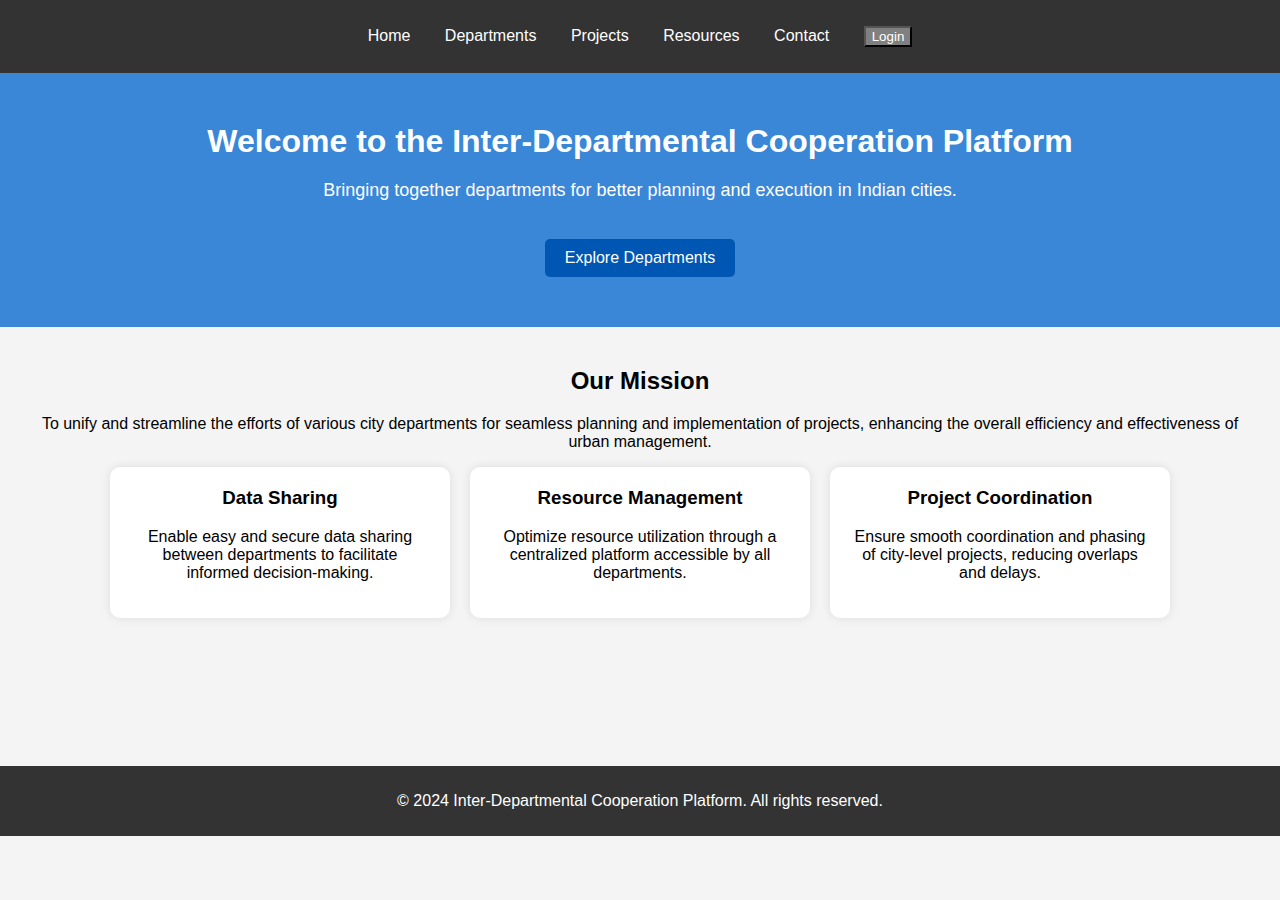
<file: index.html>
<!DOCTYPE html>
<html lang="en">
<head>
    <meta charset="UTF-8">
    <meta name="viewport" content="width=device-width, initial-scale=1.0">
    <title>Inter-Departmental Cooperation Platform</title>
    <link rel="stylesheet" href="styles.css">
</head>
<body>
    <header>
        <nav>
            <ul>
                <li><a href="index.html">Home</a></li>
                <li><a href="departments.html">Departments</a></li>
                <li><a href="projects.html">Projects</a></li>
                <li><a href="resources.html">Resources</a></li>
                <li><a href="contact.html">Contact</a></li>
                <li><a href="login.html"><button style="margin-left: 7;background-color:gray; color: white; ">L<i class="fa-solid fa-user"></i>ogin</button></a></li>
            </ul>
        </nav>
    </header>

    <section class="hero">
        <h1>Welcome to the Inter-Departmental Cooperation Platform</h1>
        <p>Bringing together departments for better planning and execution in Indian cities.</p>
        <a href="departments.html" class="cta-button">Explore Departments</a>
    </section>

    <section class="features">
        <h2>Our Mission</h2>
        <p>To unify and streamline the efforts of various city departments for seamless planning and implementation of projects, enhancing the overall efficiency and effectiveness of urban management.</p>

        <div class="feature-cards">
            <div class="card">
                <h3>Data Sharing</h3>
                <p>Enable easy and secure data sharing between departments to facilitate informed decision-making.</p>
            </div>
            <div class="card">
                <h3>Resource Management</h3>
                <p>Optimize resource utilization through a centralized platform accessible by all departments.</p>
            </div>
            <div class="card">
                <h3>Project Coordination</h3>
                <p>Ensure smooth coordination and phasing of city-level projects, reducing overlaps and delays.</p>
            </div>
        </div>
    </section>
    <BR>
        <BR>
            <BR>
                <BR>
                    <BR>
                        <BR>

    <footer>
        <p>&copy; 2024 Inter-Departmental Cooperation Platform. All rights reserved.</p>
    </footer>
</body>
</html>
</file>
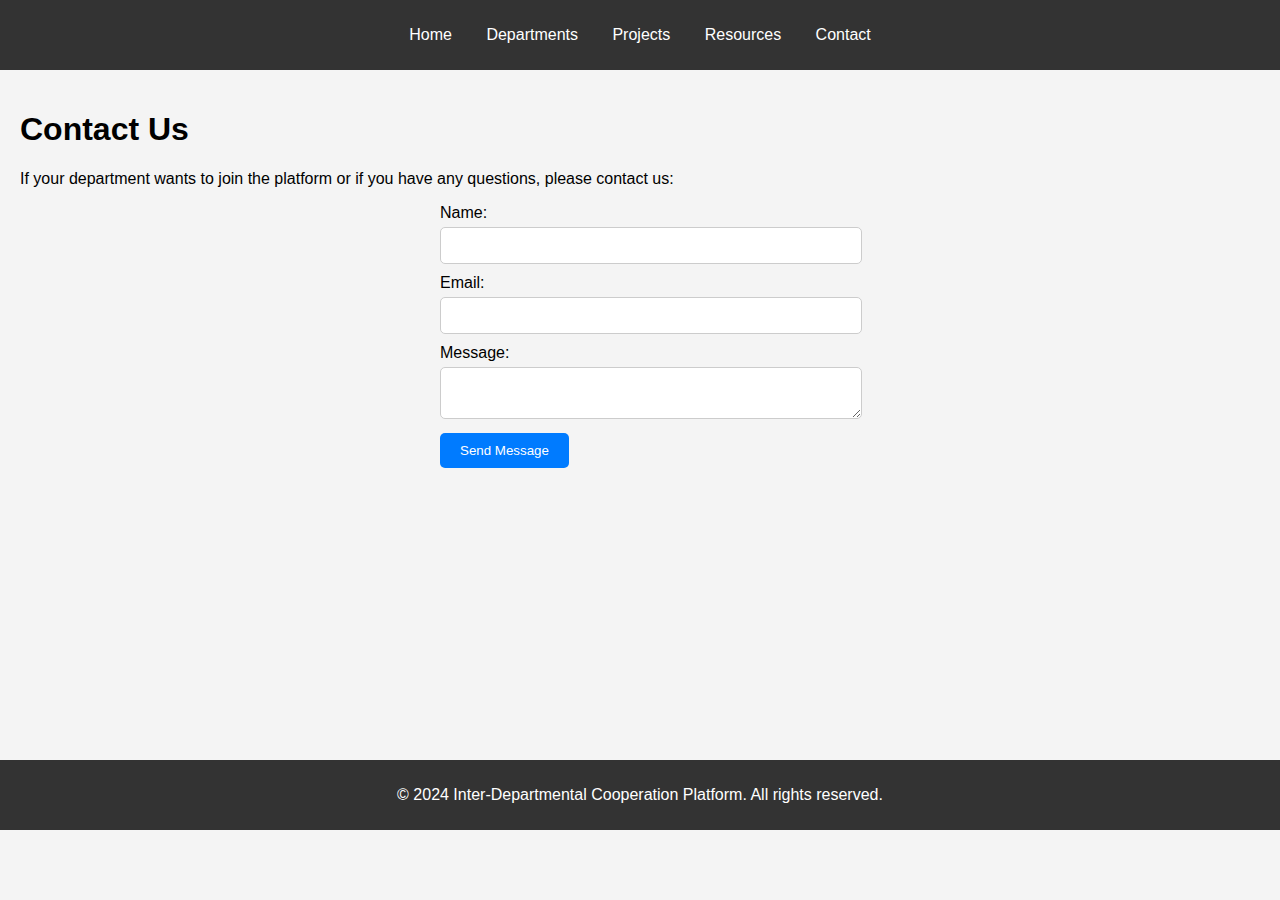
<file: contact.html>
<!DOCTYPE html>
<html lang="en">
<head>
    <meta charset="UTF-8">
    <meta name="viewport" content="width=device-width, initial-scale=1.0">
    <title>Contact</title>
    <link rel="stylesheet" href="styles.css">
</head>
<body>
    <header>
        <nav>
            <ul>
                <li><a href="index.html">Home</a></li>
                <li><a href="departments.html">Departments</a></li>
                <li><a href="projects.html">Projects</a></li>
                <li><a href="resources.html">Resources</a></li>
                <li><a href="contact.html">Contact</a></li>
            </ul>
        </nav>
    </header>

    <section class="contact">
        <h1>Contact Us</h1>
        <p>If your department wants to join the platform or if you have any questions, please contact us:</p>

        <form>
            <label for="name">Name:</label>
            <input type="text" id="name" required>

            <label for="email">Email:</label>
            <input type="email" id="email" required>

            <label for="message">Message:</label>
            <textarea id="message" required></textarea>

            <button type="submit">Send Message</button>
        </form>
    </section>
    <BR> <BR> <BR> <BR> <BR> <BR> <BR> <BR> <BR> <BR> <BR> <BR> <BR> <BR> 

    <footer>
        <p>&copy; 2024 Inter-Departmental Cooperation Platform. All rights reserved.</p>
    </footer>
</body>
</html>
</file>
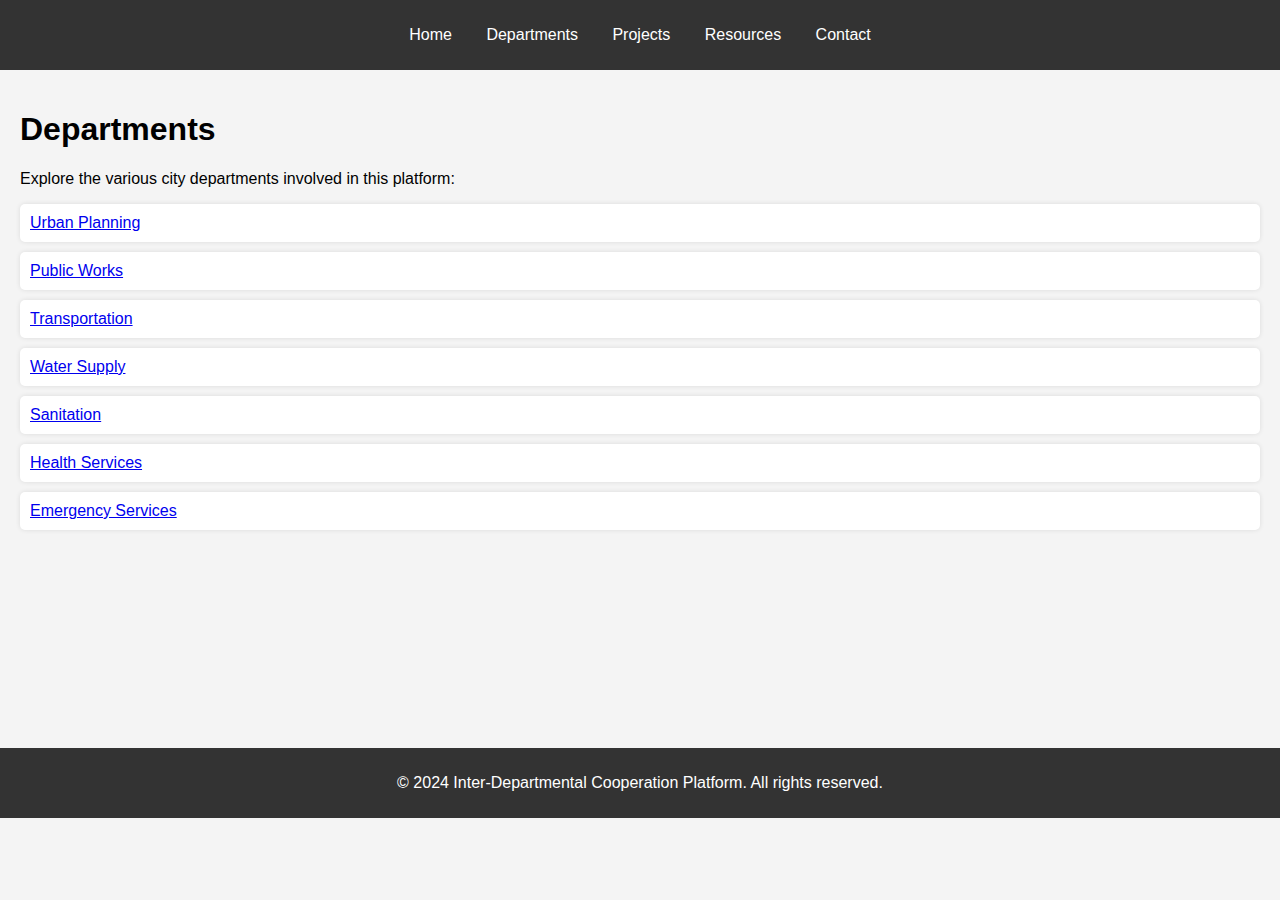
<file: departments.html>
<!DOCTYPE html>
<html lang="en">
<head>
    <meta charset="UTF-8">
    <meta name="viewport" content="width=device-width, initial-scale=1.0">
    <title>Departments</title>
    <link rel="stylesheet" href="styles.css">
</head>
<body>
    <header>
        <nav>
            <ul>
                <li><a href="index.html">Home</a></li>
                <li><a href="departments.html">Departments</a></li>
                <li><a href="projects.html">Projects</a></li>
                <li><a href="resources.html">Resources</a></li>
                <li><a href="contact.html">Contact</a></li>
            </ul>
        </nav>
    </header>

    <section class="departments">
        <h1>Departments</h1>
        <p>Explore the various city departments involved in this platform:</p>

        <ul>
            <li><a href="#">Urban Planning</a></li>
            <li><a href="#">Public Works</a></li>
            <li><a href="#">Transportation</a></li>
            <li><a href="#">Water Supply</a></li>
            <li><a href="#">Sanitation</a></li>
            <li><a href="#">Health Services</a></li>
            <li><a href="#">Emergency Services</a></li>
        </ul>
    </section>
    <BR> <BR> <BR> <BR> <BR> <BR> <BR> <BR> <BR>
    <footer>
        <p>&copy; 2024 Inter-Departmental Cooperation Platform. All rights reserved.</p>
    </footer>
</body>
</html>
</file>
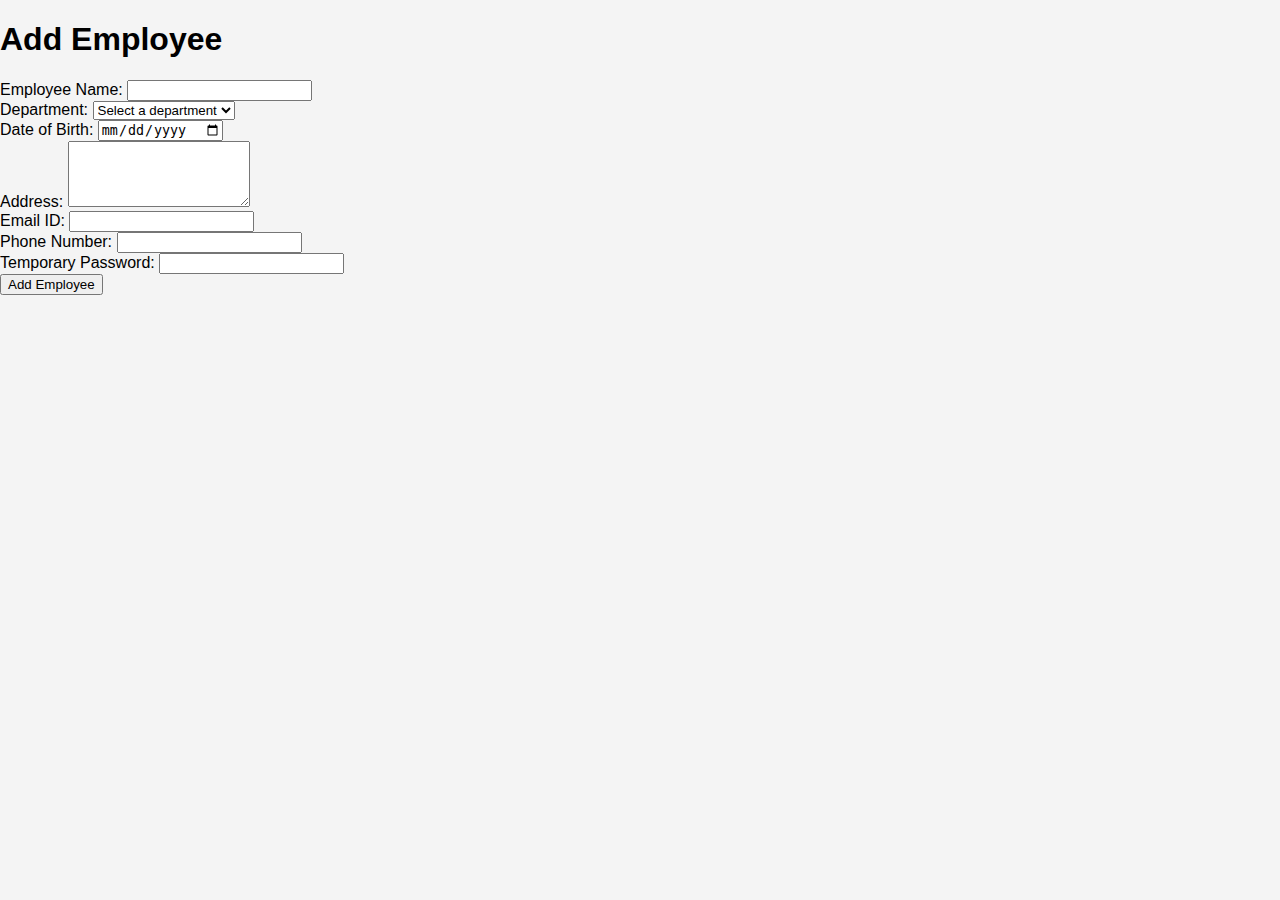
<file: employee.html>
<!DOCTYPE html>
<html lang="en">
<head>
    <meta charset="UTF-8">
    <meta http-equiv="X-UA-Compatible" content="IE=edge">
    <meta name="viewport" content="width=device-width, initial-scale=1.0">
    <title>Add Employee</title>
    <link rel="stylesheet" href="styles.css">
</head>
<body>
    <div class="container">
        <h1>Add Employee</h1>
        <form id="employee-form">
            <div class="form-group">
                <label for="employee-name">Employee Name:</label>
                <input type="text" id="employee-name" name="employee-name" required>
            </div>
            <div class="form-group">
                <label for="department">Department:</label>
                <select id="department" name="department" required>
                    <option value="" disabled selected>Select a department</option>
                    <option value="HR">HR</option>
                    <option value="Finance">Finance</option>
                    <option value="Engineering">Engineering</option>
                    <option value="Marketing">Marketing</option>
                    <option value="Sales">Sales</option>
                </select>
            </div>
            <div class="form-group">
                <label for="dob">Date of Birth:</label>
                <input type="date" id="dob" name="dob" required>
            </div>
            <div class="form-group">
                <label for="address">Address:</label>
                <textarea id="address" name="address" rows="4" required></textarea>
            </div>
            <div class="form-group">
                <label for="email">Email ID:</label>
                <input type="email" id="email" name="email" required>
            </div>
            <div class="form-group">
                <label for="phone">Phone Number:</label>
                <input type="tel" id="phone" name="phone" pattern="[0-9]{10}" required>
            </div>
            <div class="form-group">
                <label for="password">Temporary Password:</label>
                <input type="password" id="password" name="password" required>
            </div>
            <button type="submit">Add Employee</button>
        </form>
    </div>
</body>
</html>
</file>
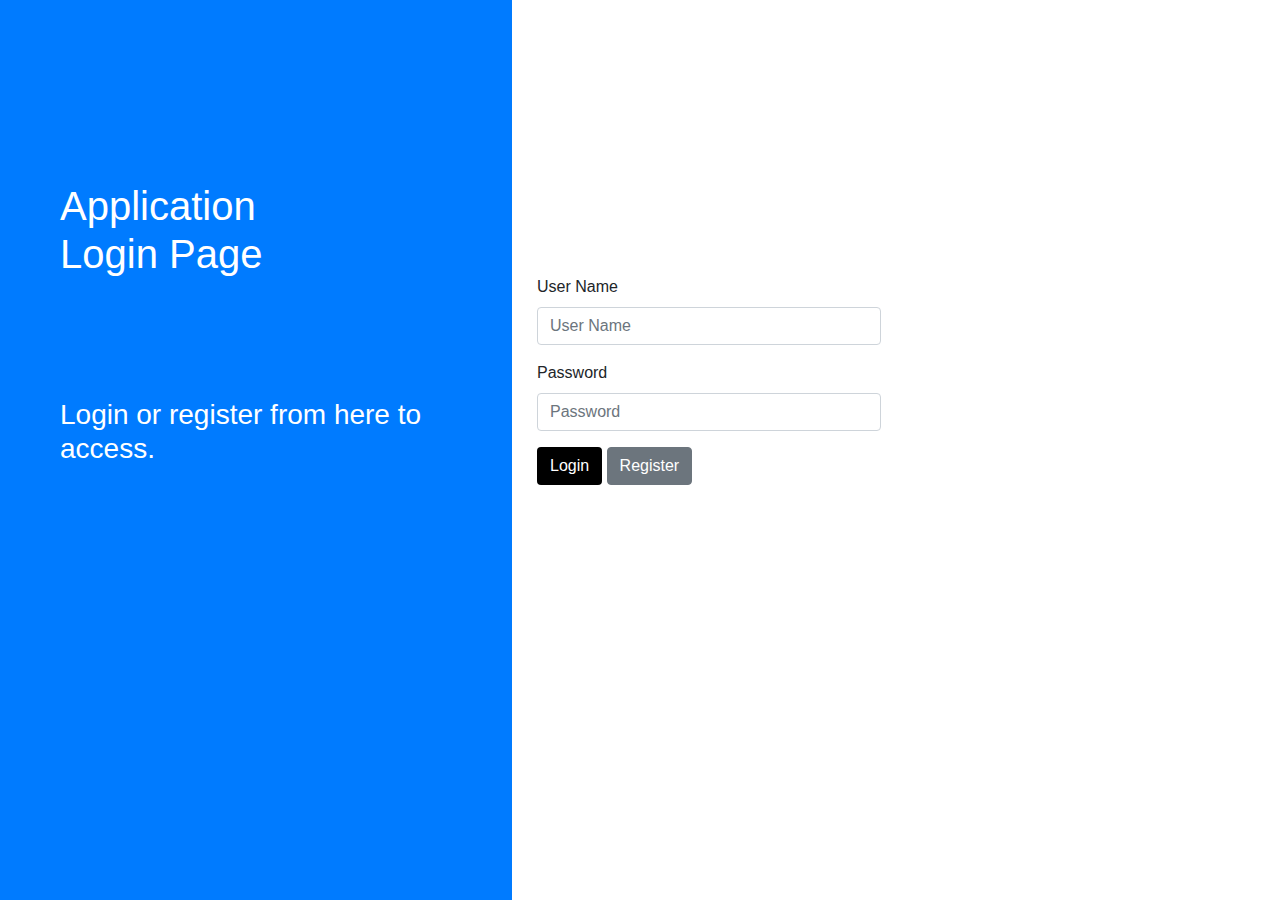
<file: login.html>
<!DOCTYPE html>
<html lang="en">
<head>
    <meta charset="UTF-8">
    <meta name="viewport" content="width=device-width, initial-scale=1.0">
    <title>Document</title>
    <link href="//maxcdn.bootstrapcdn.com/bootstrap/4.0.0/css/bootstrap.min.css" rel="stylesheet" id="bootstrap-css">
    <script src="//maxcdn.bootstrapcdn.com/bootstrap/4.0.0/js/bootstrap.min.js"></script>
    <script src="//code.jquery.com/jquery-1.11.1.min.js"></script>
    <link rel="stylesheet" href="login style.css">
    <!------ Include the above in your HEAD tag ---------->
</head>
<body>
  

<div class="sidenav">
         <div class="login-main-text">
            <h1>Application<br> Login Page</h1>
            <br><br><br><br>
            <p><h3>Login or register from here to access.</h3></p>
         </div>
      </div>
      <div class="main">
         <div class="col-md-6 col-sm-12">
            <div class="login-form">
               <form>
                  <div class="form-group">
                     <label>User Name</label>
                     <input type="text" class="form-control" placeholder="User Name">
                  </div>
                  <div class="form-group">
                     <label>Password</label>
                     <input type="password" class="form-control" placeholder="Password">
                  </div>                      
                  <button type="submit" class="btn btn-black">Login</button>
                  <button type="submit" class="btn btn-secondary">Register</button>
               </form>
            </div>
         </div>
      </div>
</body>
</html>
</file>
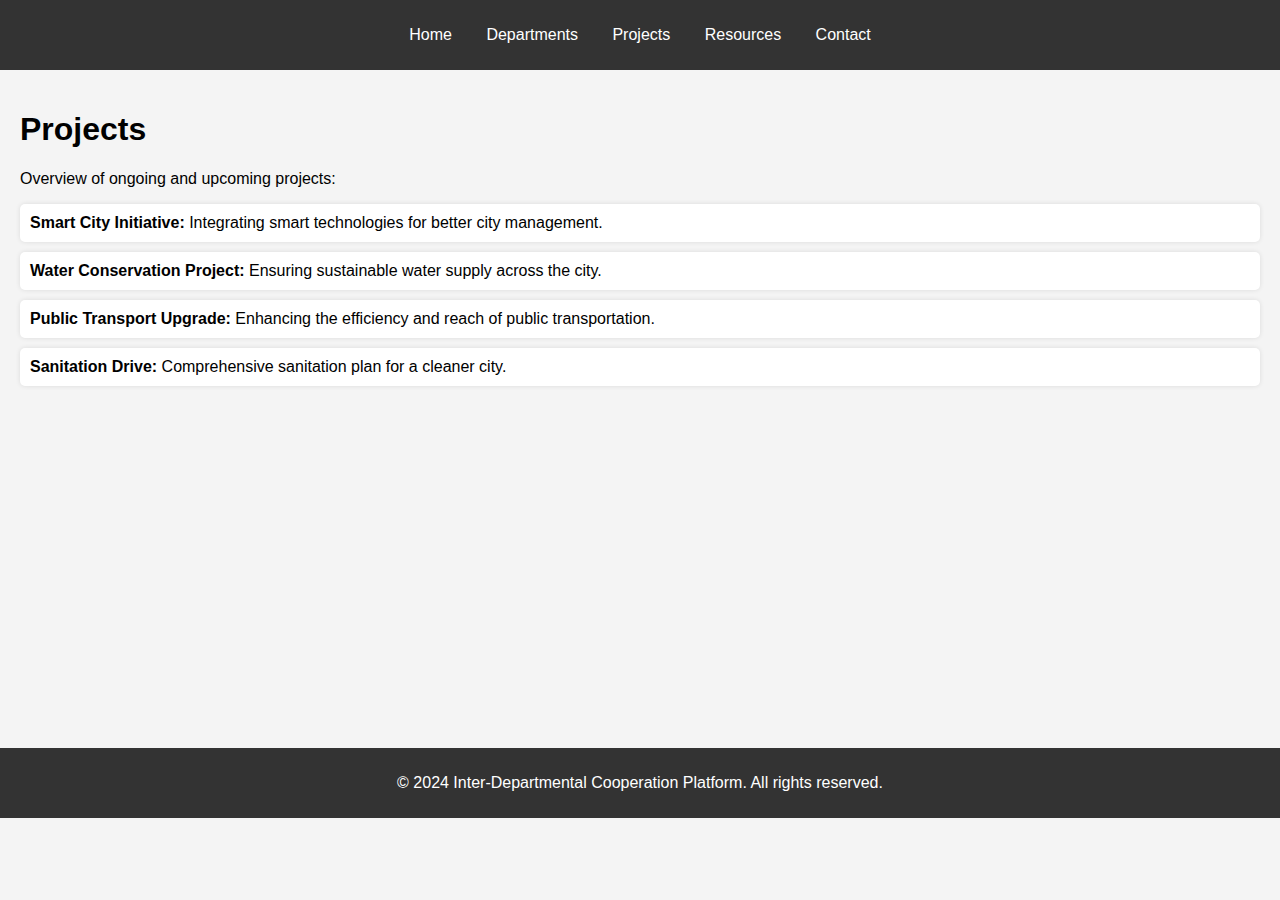
<file: projects.html>
<!DOCTYPE html>
<html lang="en">
<head>
    <meta charset="UTF-8">
    <meta name="viewport" content="width=device-width, initial-scale=1.0">
    <title>Projects</title>
    <link rel="stylesheet" href="styles.css">
</head>
<body>
    <header>
        <nav>
            <ul>
                <li><a href="index.html">Home</a></li>
                <li><a href="departments.html">Departments</a></li>
                <li><a href="projects.html">Projects</a></li>
                <li><a href="resources.html">Resources</a></li>
                <li><a href="contact.html">Contact</a></li>
            </ul>
        </nav>
    </header>

    <section class="projects">
        <h1>Projects</h1>
        <p>Overview of ongoing and upcoming projects:</p>

        <ul>
            <li><strong>Smart City Initiative:</strong> Integrating smart technologies for better city management.</li>
            <li><strong>Water Conservation Project:</strong> Ensuring sustainable water supply across the city.</li>
            <li><strong>Public Transport Upgrade:</strong> Enhancing the efficiency and reach of public transportation.</li>
            <li><strong>Sanitation Drive:</strong> Comprehensive sanitation plan for a cleaner city.</li>
        </ul>
    </section>
    <BR> <BR> <BR> <BR> <BR> <BR> <BR> <BR> <BR> <BR> <BR> <BR> <BR> <BR> <BR> <BR> <BR>

    <footer>
        <p>&copy; 2024 Inter-Departmental Cooperation Platform. All rights reserved.</p>
    </footer>
</body>
</html>
</file>
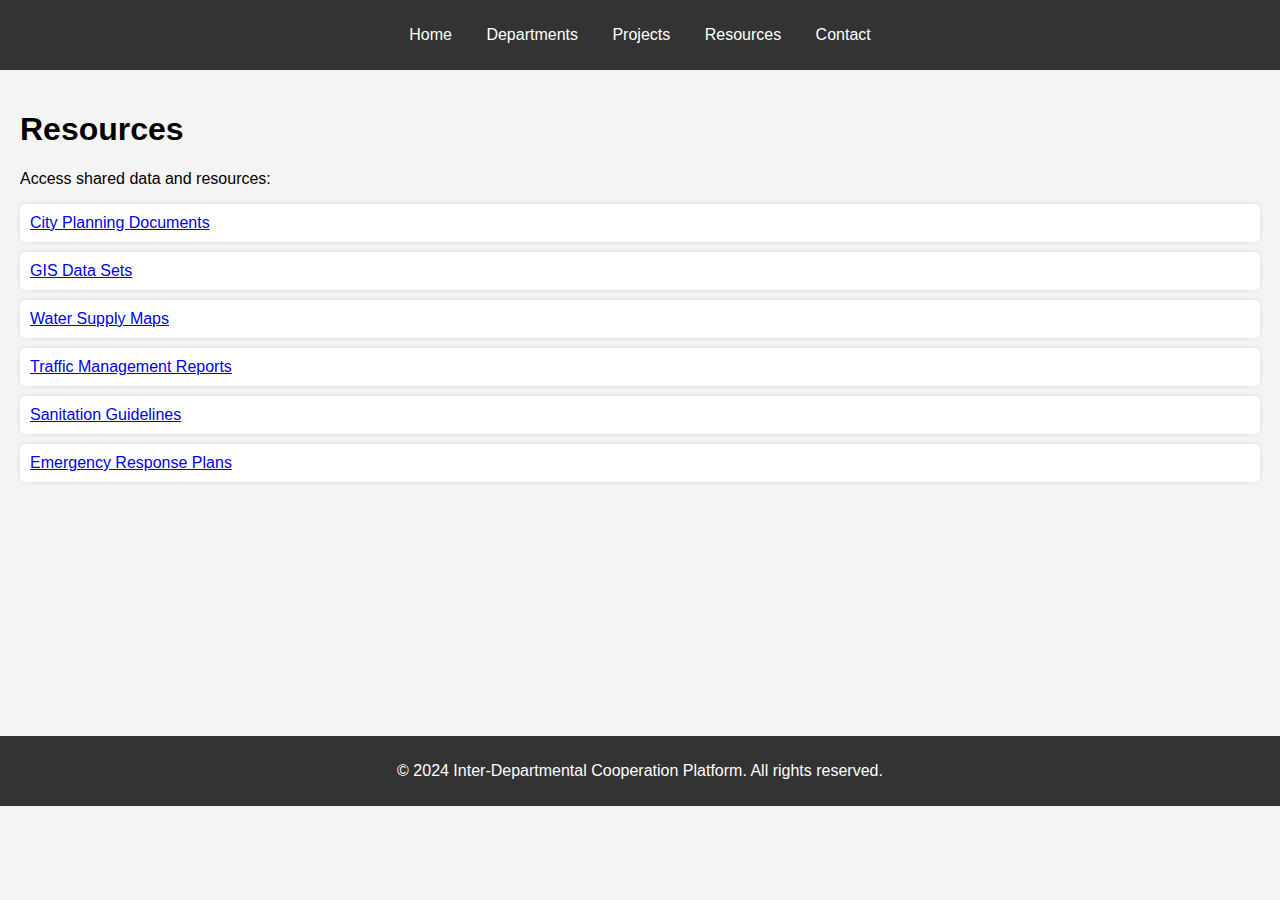
<file: resources.html>
<!DOCTYPE html>
<html lang="en">
<head>
    <meta charset="UTF-8">
    <meta name="viewport" content="width=device-width, initial-scale=1.0">
    <title>Resources</title>
    <link rel="stylesheet" href="styles.css">
</head>
<body>
    <header>
        <nav>
            <ul>
                <li><a href="index.html">Home</a></li>
                <li><a href="departments.html">Departments</a></li>
                <li><a href="projects.html">Projects</a></li>
                <li><a href="resources.html">Resources</a></li>
                <li><a href="contact.html">Contact</a></li>
            </ul>
        </nav>
    </header>

    <section class="resources">
        <h1>Resources</h1>
        <p>Access shared data and resources:</p>

        <ul>
            <li><a href="#">City Planning Documents</a></li>
            <li><a href="#">GIS Data Sets</a></li>
            <li><a href="#">Water Supply Maps</a></li>
            <li><a href="#">Traffic Management Reports</a></li>
            <li><a href="#">Sanitation Guidelines</a></li>
            <li><a href="#">Emergency Response Plans</a></li>
        </ul>
    </section>
    <BR> <BR> <BR> <BR> <BR>  <BR> <BR> <BR> <BR> <BR> <BR> 

    <footer>
        <p>&copy; 2024 Inter-Departmental Cooperation Platform. All rights reserved.</p>
    </footer>
</body>
</html>
</file>
<file: styles.css>
/* General Styles */
body {
    font-family: Arial, sans-serif;
    margin: 0;
    padding: 0;
    background-color: #f4f4f4;
}

header {
    background-color: #333;
    padding: 10px 0;
}

header nav ul {
    list-style-type: none;
    padding: 0;
    text-align: center;
}

header nav ul li {
    display: inline;
    margin: 0 15px;
}

header nav ul li a {
    color: white;
    text-decoration: none;
}

header nav ul li a:hover {
    text-decoration: underline;
}

.hero {
    background-color: #3a86d7;
    color: white;
    padding: 50px 20px;
    text-align: center;
}

.hero h1 {
    margin: 0 0 20px;
}

.hero p {
    font-size: 18px;
}

.cta-button {
    display: inline-block;
    padding: 10px 20px;
    background-color: #0056b3;
    color: white;
    text-decoration: none;
    border-radius: 5px;
    margin-top: 20px;
}

.cta-button:hover {
    background-color: #003d82;
}

.features {
    padding: 20px;
    text-align: center;
}

.features h2 {
    margin-bottom: 20px;
}

.feature-cards {
    display: flex;
    justify-content: center;
    gap: 20px;
}

.card {
    background-color: white;
    padding: 20px;
    border-radius: 10px;
    box-shadow: 0px 0px 10px rgba(0, 0, 0, 0.1);
    width: 300px;
}

.card h3 {
    margin-top: 0;
}

.departments, .projects, .resources, .contact {
    padding: 20px;
    text-align: left;
}

.departments ul, .projects ul, .resources ul {
    list-style-type: none;
    padding: 0;
}

.departments ul li, .projects ul li, .resources ul li {
    background-color: white;
    padding: 10px;
    margin-bottom: 10px;
    border-radius: 5px;
    box-shadow: 0px 0px 5px rgba(0, 0, 0, 0.1);
}

.contact form {
    max-width: 400px;
    margin: 0 auto;
}

.contact form label {
    display: block;
    margin-bottom: 5px;
}

.contact form input, .contact form textarea {
    width: 100%;
    padding: 10px;
    margin-bottom: 10px;
    border: 1px solid #ccc;
    border-radius: 5px;
}

.contact form button {
    padding: 10px 20px;
    background-color: #007bff;
    color: white;
    border: none;
    border-radius: 5px;
    cursor: pointer;
}

.contact form button:hover {
    background-color: #0056b3;
}

footer {
    background-color: #333;
    color: white;
    text-align: center;
    padding: 10px 0;
    margin-top: 20px;
}
</file>
<file: login style.css>
body {
    font-family: "Lato", sans-serif;
}



.main-head{
    height: 150px;
    background: #FFF;
   
}

.sidenav {
    height: 100%;
    background-color: #007bff;
    overflow-x: hidden;
    padding-top: 20px;
    
}


.main {
    padding: 0px 10px;
}

@media screen and (max-height: 450px) {
    .sidenav {padding-top: 15px;}
}

@media screen and (max-width: 450px) {
    .login-form{
        margin-top: 10%;
    }

    .register-form{
        margin-top: 10%;
    }
}

@media screen and (min-width: 768px){
    .main{
        margin-left: 40%; 
    }

    .sidenav{
        width: 40%;
        position: fixed;
        z-index: 1;
        top: 0;
        left: 0;
    }

    .login-form{
        margin-top: 80%;
    }

    .register-form{
        margin-top: 20%;
    }
}


.login-main-text{
    margin-top: 20%;
    padding: 60px;
    color: #fff;
}

.login-main-text h2{
    font-weight: 300;
}

.btn-black{
    background-color: #000 !important;
    color: #fff;
}
</file>
